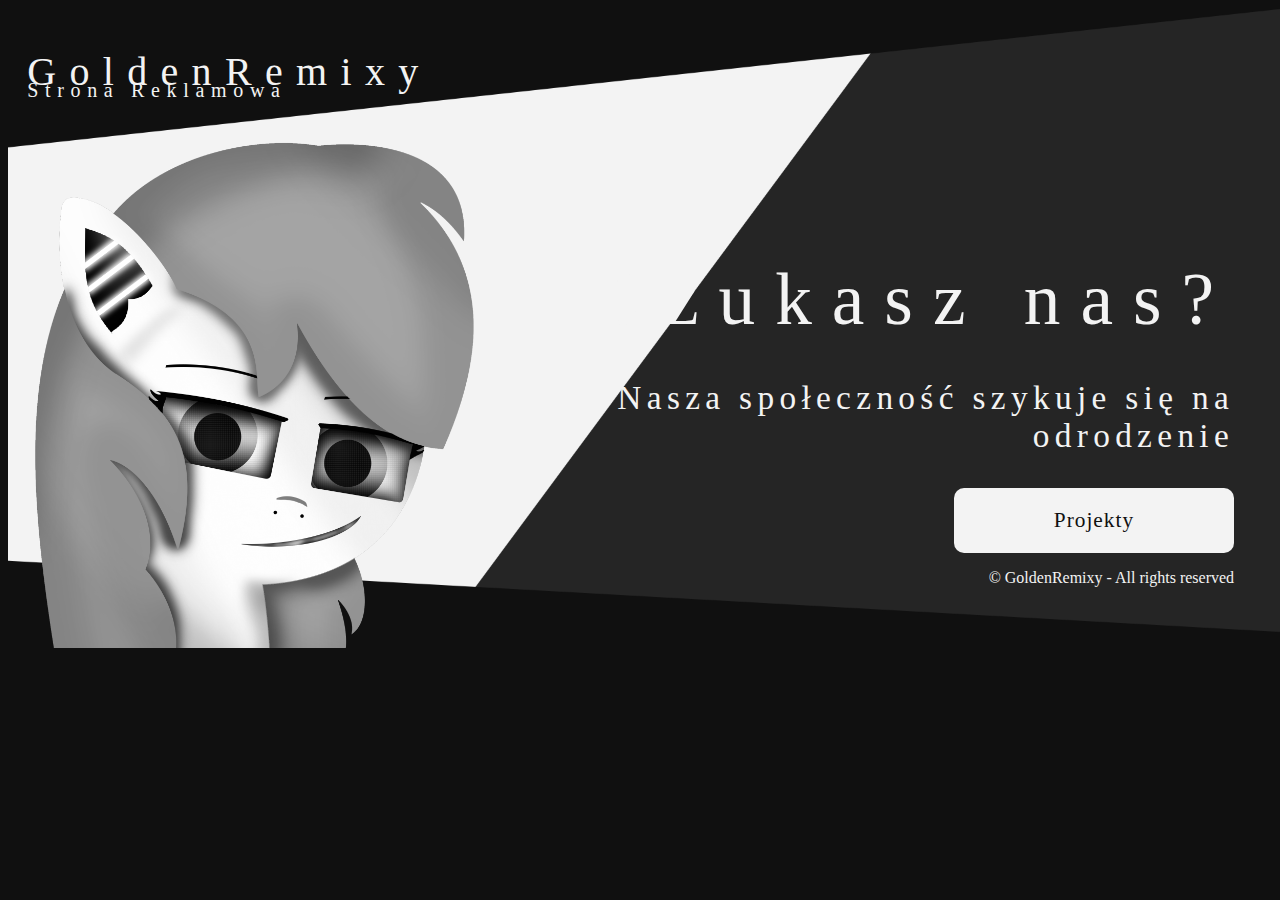
<file: index.html>
<!DOCTYPE html>
<html>
    <head>
        <title> GoldenRemixy </title>
        <link rel="icon" href="images/icon.png">
        <link rel="stylesheet" href="pages\styles\index.css">
        <meta charset="utf-8">
    </head>

    <body>
        <div id="top">
            <p class="logo"> GoldenRemixy </p>
            <p class="podlogo"> Strona Reklamowa </p>
        </div>

        <div id="center">
            <img class="backgrounds_bg1" src="pages\images\bg1.png">
            <img class="reflectance_mascot" src="pages\images\icon.png">
        </div>


        <div id="right">
            <p class="logo2"> Szukasz nas? </p>
            <p class="podlogo2">
                 Nasza społeczność szykuje się na <br> 
                 odrodzenie 
            </p>
            <div> 
                <a href="pages\projekty.html" class="button">  Projekty </a> 
                <p> © GoldenRemixy - All rights reserved </p>
            </div>
        </div>
    </body>
</html>
</file>
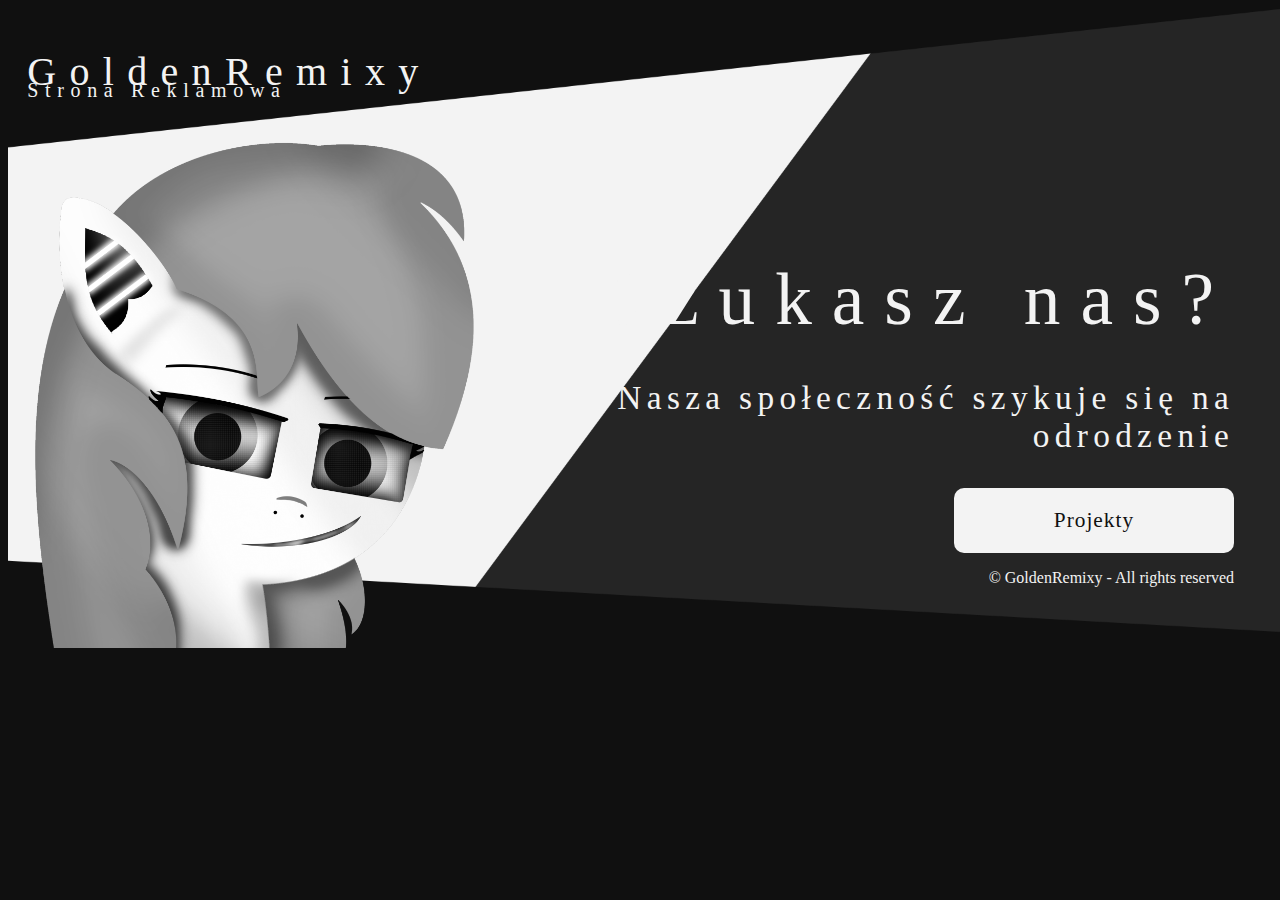
<file: pages/index.html>
<!DOCTYPE html>
<html>
    <head>
        <title> GoldenRemixy </title>
        <link rel="icon" href="images/icon.png">
        <link rel="stylesheet" href="styles\index.css">
        <meta charset="utf-8">
    </head>

    <body>
        <div id="top">
            <p class="logo"> GoldenRemixy </p>
            <p class="podlogo"> Strona Reklamowa </p>
        </div>

        <div id="center">
            <img class="backgrounds_bg1" src="images\bg1.png">
            <img class="reflectance_mascot" src="images\icon.png">
        </div>


        <div id="right">
            <p class="logo2"> Szukasz nas? </p>
            <p class="podlogo2">
                 Nasza społeczność szykuje się na <br> 
                 odrodzenie 
            </p>
            <div> 
                <a href="projekty.html" class="button">  Projekty </a> 
                <p> © GoldenRemixy - All rights reserved </p>
            </div>
        </div>
    </body>
</html>
</file>
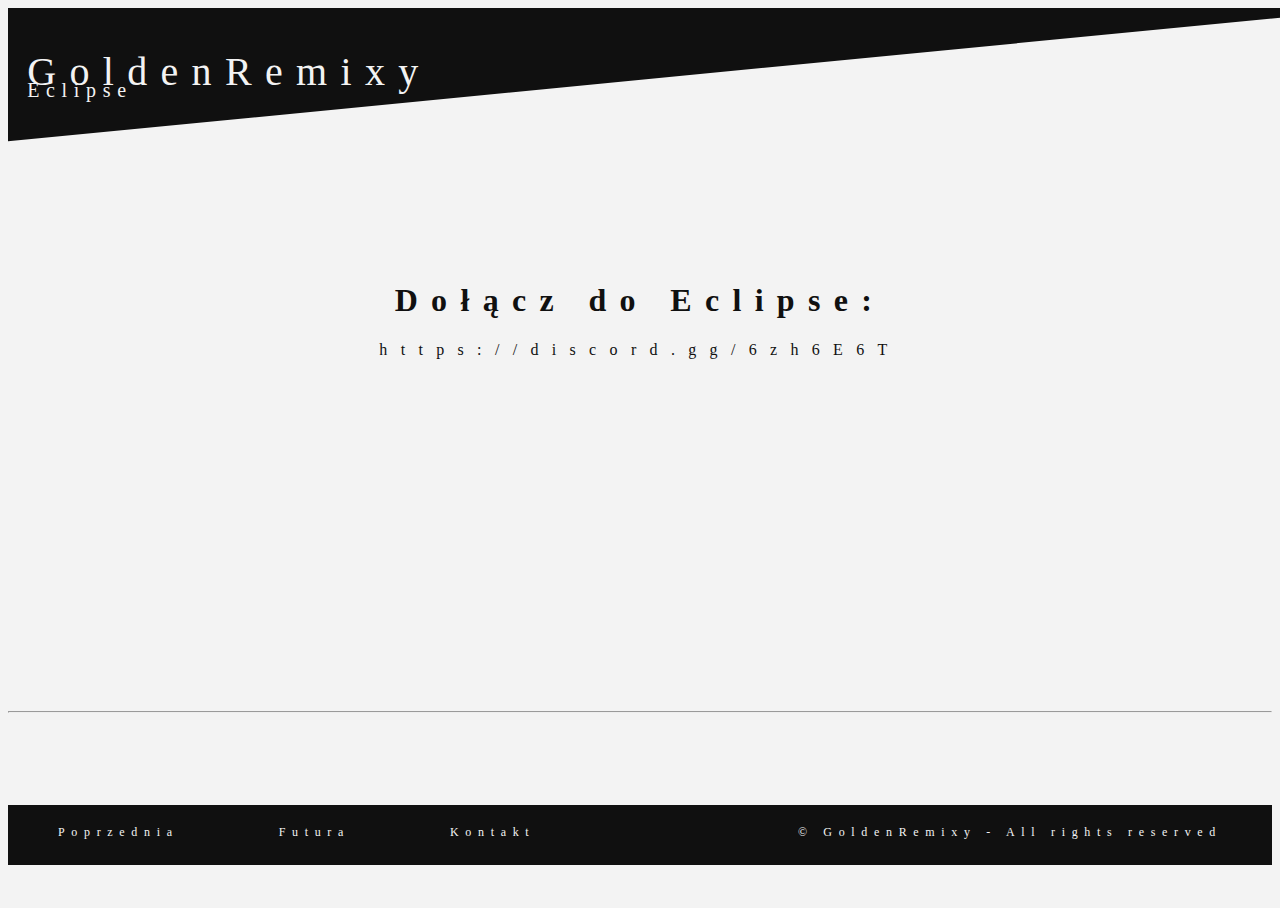
<file: pages/eclipse.html>
<html>
    <head>
        <title> GoldenRemixy - Eclipse </title>
        <meta charset="utf-8">
        <link rel="icon" href="images\icon.png">
        <link rel="stylesheet" href="styles\eclipse.css">
    </head>

    <body>
        <div id="panele_gorny">
            <a href="index.html"> <p class="logo"> GoldenRemixy </p> </a>
            <p class="podlogo"> Eclipse </p>
            <svg viewBox="0 0 1440 320"> <path fill="#101010" d="M0, 150L 1440, 10L 1440, 0L 0, 0Z"> </path> </svg>
        </div>

        <center>
            <div id="panele_wyzszy">
                <h1 class="tekst1">
                    Dołącz do Eclipse:
                </h1>
                <p class="tekst2">
                    https://discord.gg/6zh6E6T
                </p>
            </div>
        </center>

        <hr>

        <br> <br> <br> <br>

        <div id="stopka">
            <div id="button">
                <a href="projekty.html" class="wybieracz"> Poprzednia <a>
            </div>
            <div id="button">
                <a href="futura.html" class="wybieracz"> Futura <a>
            </div>
            <div id="button">
                <a href="kontakt.html" class="wybieracz"> Kontakt </a> 
            </div>
            <p class="kopia"> © GoldenRemixy - All rights reserved </p>
        </div>
    </body>
</html>
</file>
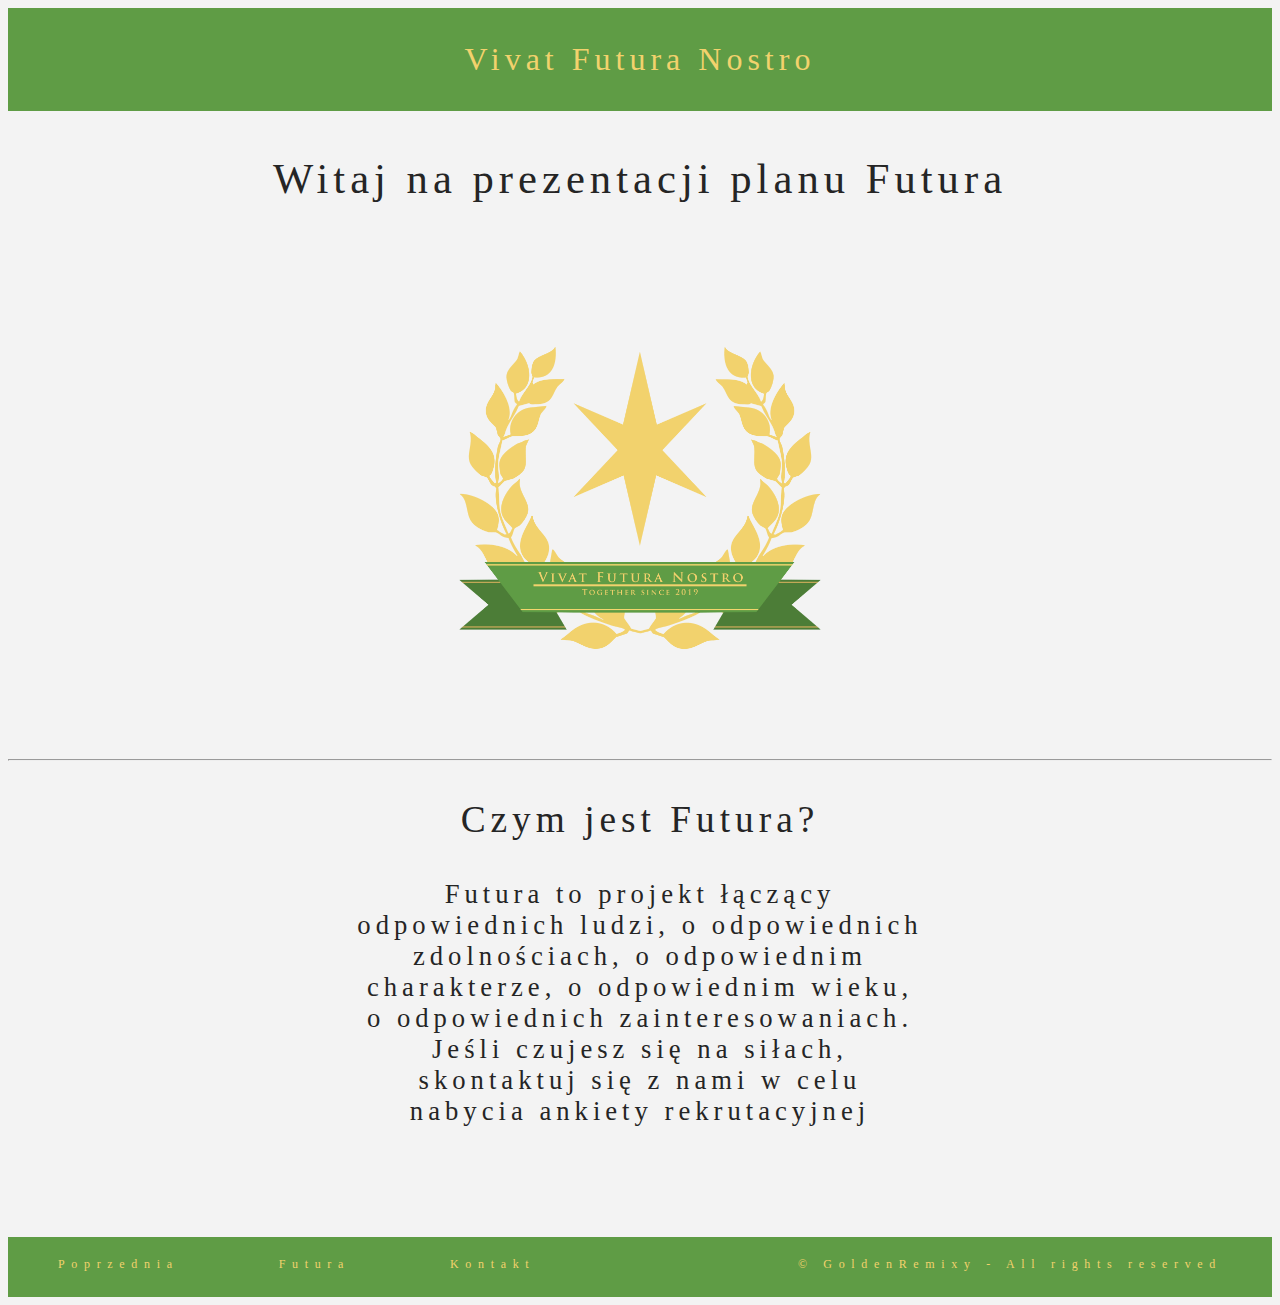
<file: pages/futura.html>
<html>
    <head>
        <title> GoldenRemixy - Futura </title>
        <meta charset="utf-8">
        <link rel="stylesheet" href="styles\futura.css">
        <link rel="icon" href="images\futuraicon.png">
    </head>

    <body>
        <div id="panele_gorny">
            <p class="logo"> Vivat Futura Nostro </p>
        </div>

        <div id="panele_wyzszy">
            <p class="tekst1"> Witaj na prezentacji planu Futura </p>
            <center> <img src="images\futuraicon.png"> </center>
        </div>
        <hr>
        <center>
        <div id="panele_nizszy">
            
            <p class="tekst2"> Czym jest Futura? </p>

            
            <p class="tekst3"> 
                Futura to projekt łączący odpowiednich ludzi, o odpowiednich zdolnościach, o odpowiednim charakterze,
                o odpowiednim wieku, o odpowiednich zainteresowaniach. Jeśli czujesz się na siłach, skontaktuj się z nami
                w celu nabycia ankiety rekrutacyjnej
            </p>
        </div>
    </center> 
    <br> <br> <br> <br>
    
    <div id="stopka">
        <div id="button">
            <a href="projekty.html" class="wybieracz"> Poprzednia <a>
        </div>
        <div id="button">
            <a href="futura.html" class="wybieracz"> Futura <a>
        </div>
        <div id="button">
            <a href="kontakt.html" class="wybieracz"> Kontakt </a> 
        </div>
        <p class="kopia"> © GoldenRemixy - All rights reserved </p>
    </div>

    </body>
</html>
</file>
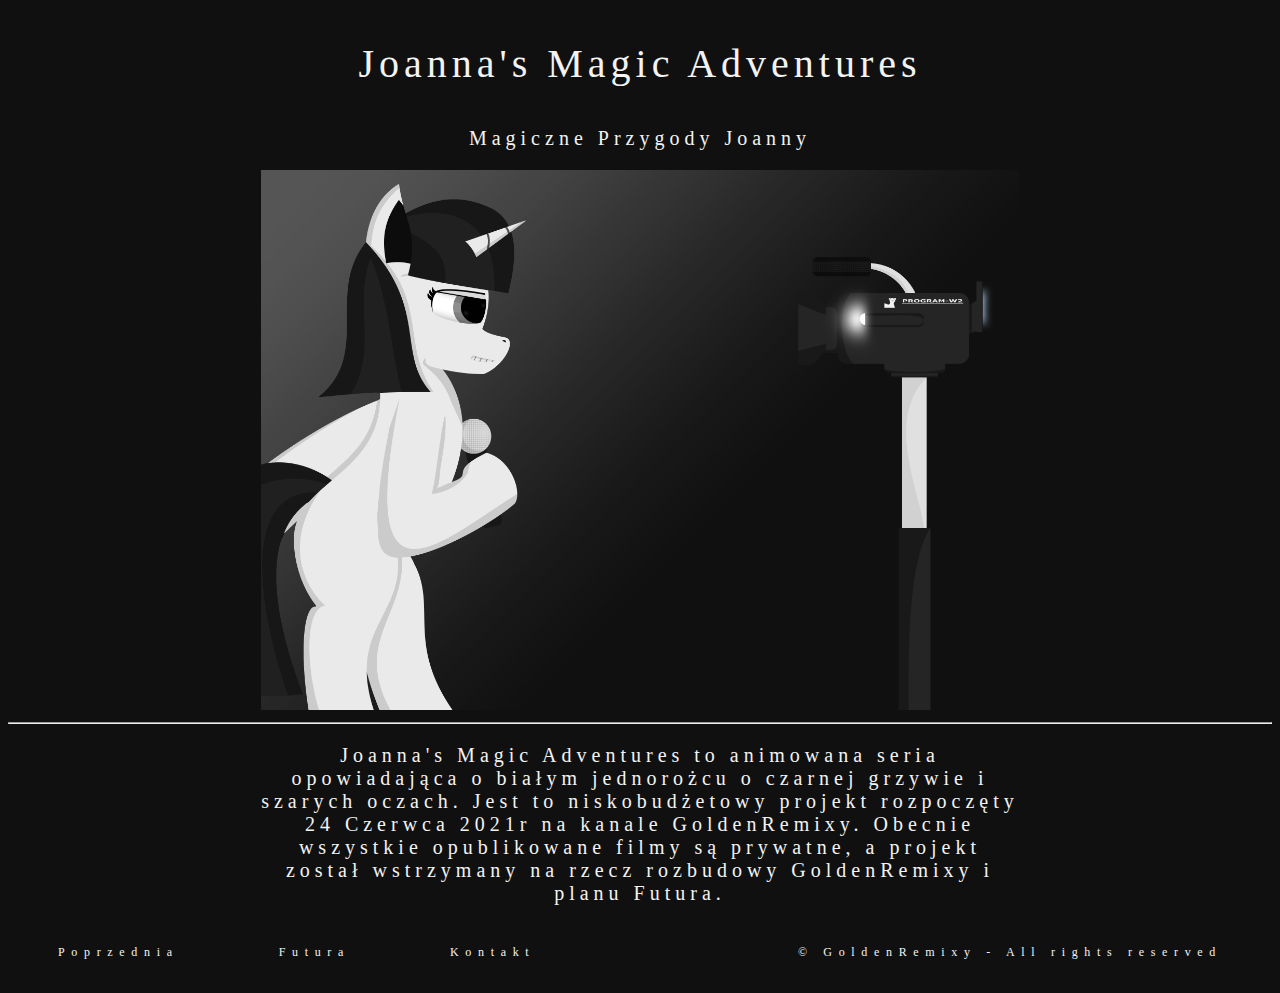
<file: pages/joanna.html>
<!DOCTYPE html>
<html>
    <head>
        <title> GoldenRemixy - JMA </title>
        <meta charset="utf-8">
        <link rel="stylesheet" href="styles\joanna.css">
        <link rel="icon" href="images\icona.png">
    </head>

    <body>
        <div id="baner">
            <p class="title"> Joanna's Magic Adventures </p>
            <p class="undertitle"> Magiczne Przygody Joanny </p>
            <center> <img src="images\A199.png" class="baner"> </center>
            <hr>
        </div>

        <center>
        <div id="opis">
            
            <p class="opis">
                Joanna's Magic Adventures to animowana seria opowiadająca o białym jednorożcu
                o czarnej grzywie i szarych oczach. Jest to niskobudżetowy projekt rozpoczęty 24 Czerwca 2021r na
                kanale GoldenRemixy. Obecnie wszystkie opublikowane filmy są prywatne, a projekt został wstrzymany
                na rzecz rozbudowy GoldenRemixy i planu Futura.
            </p>
            
        </div>
        </center>

        <div id="stopka">
            <div id="button">
                <a href="projekty.html" class="wybieracz"> Poprzednia <a>
            </div>
            <div id="button">
                <a href="futura.html" class="wybieracz"> Futura <a>
            </div>
            <div id="button">
                <a href="kontakt.html" class="wybieracz"> Kontakt </a> 
            </div>
            <p class="kopia"> © GoldenRemixy - All rights reserved </p>
        </div>
    </body>
</html>
</file>
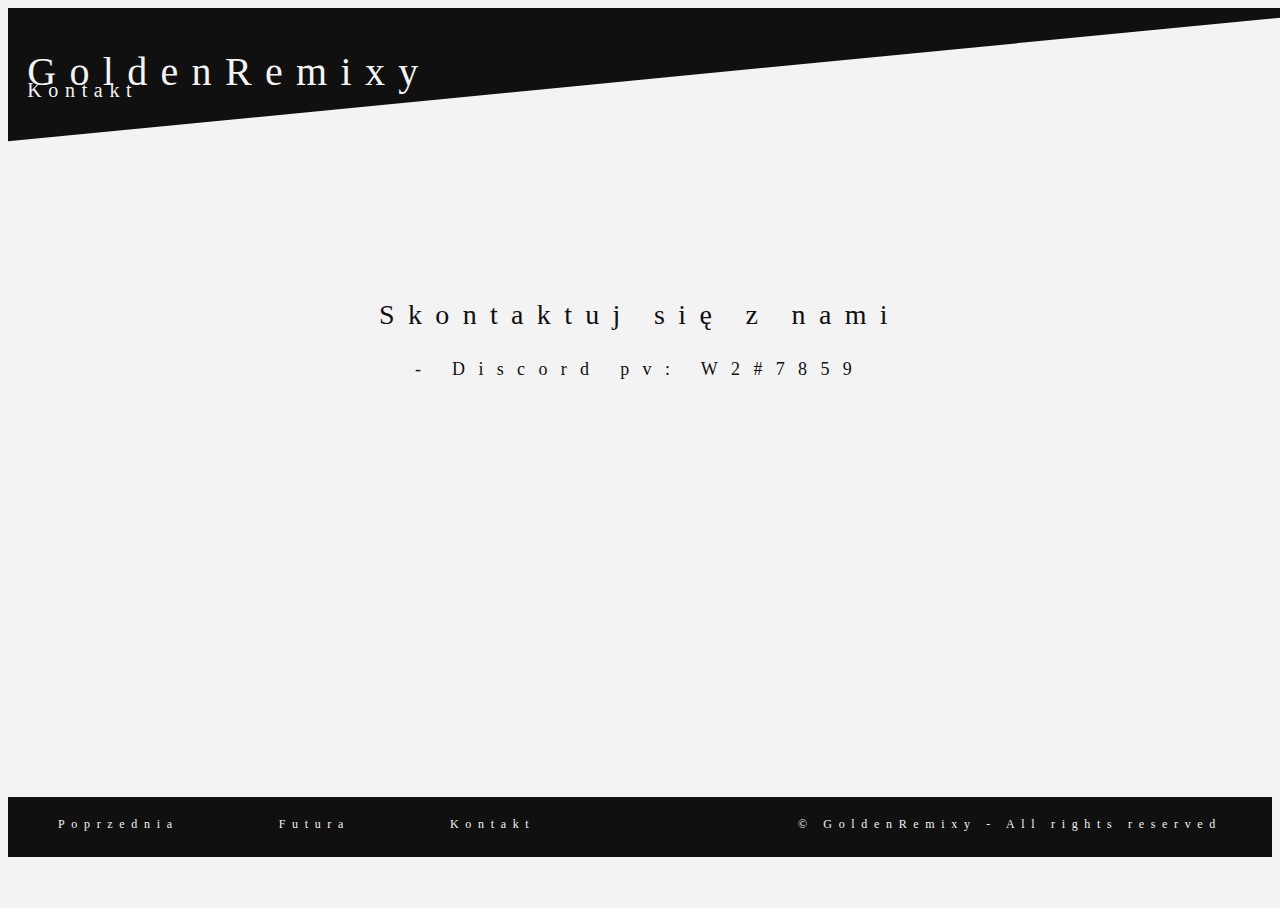
<file: pages/kontakt.html>
<html>
    <head>
        <title> GoldenRemixy - Kontakt </title>
        <link rel="stylesheet" href="styles\kontakt.css">
        <link rel="icon" href="images\icon.png">
        <meta charset="utf-8">

    </head>

    <body> 
        <div id="panele_gorny">
            <a href="index.html"> <p class="logo"> GoldenRemixy </p> </a>
            <p class="podlogo"> Kontakt </p>
            <svg viewBox="0 0 1440 320"> <path fill="#101010" d="M0, 150L 1440, 10L 1440, 0L 0, 0Z"> </path> </svg>
        </div>
        <hr>
        <div id="panele_srodek">
            <p class="text1"> Skontaktuj się z nami </p>
            <p class="kontakt"> - Discord pv: W2#7859 </p>
        </div>

        <br> <br> <br> <br> 

        <div id="stopka">
            <div id="button">
                <a href="projekty.html" class="wybieracz"> Poprzednia <a>
            </div>
            <div id="button">
                <a href="futura.html" class="wybieracz"> Futura <a>
            </div>
            <div id="button">
                <a href="kontakt.html" class="wybieracz"> Kontakt </a> 
            </div>
            <p class="kopia"> © GoldenRemixy - All rights reserved </p>
        </div>
    </body>
</html>
</file>
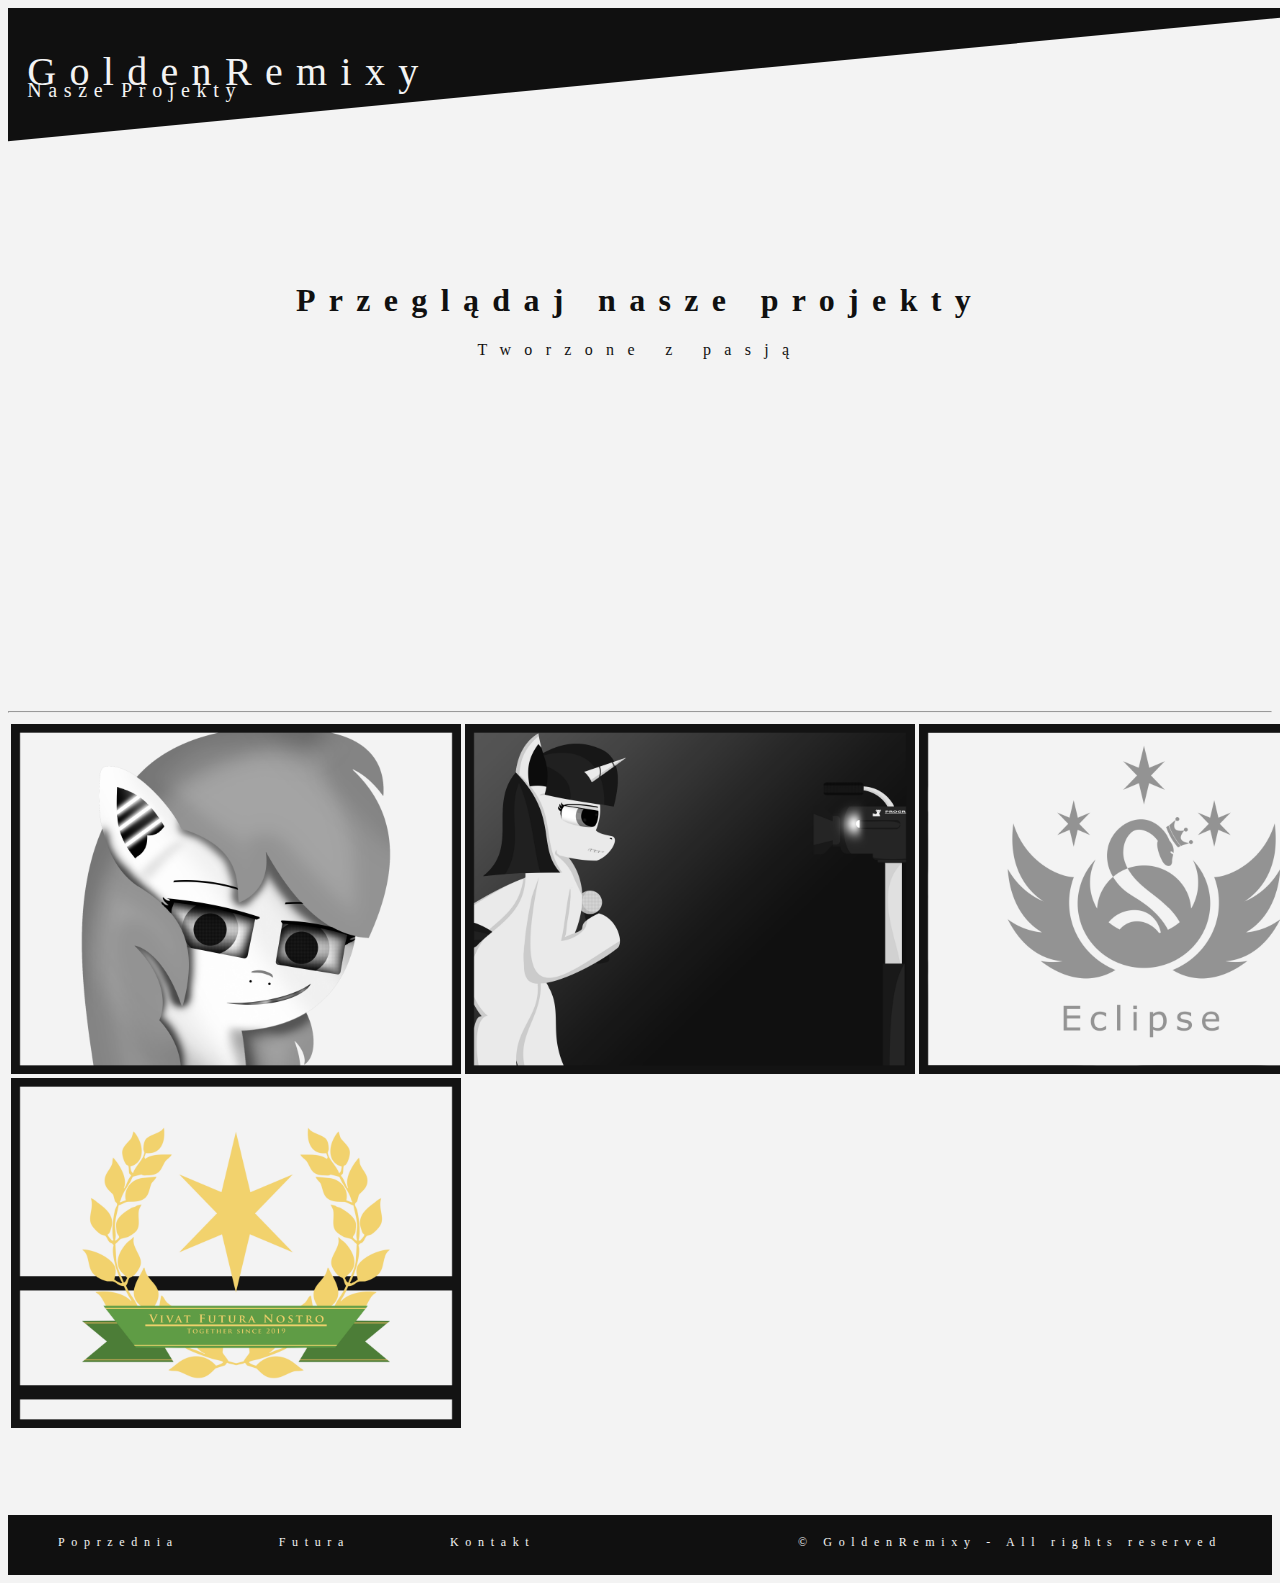
<file: pages/projekty.html>
<html>
    <head>
        <title> GoldenRemixy - Projekty </title>
        <meta charset="utf-8">
        <link rel="icon" href="images\icon.png">
        <link rel="stylesheet" href="styles\projekty.css">
    </head>

    <body>
        <div id="panele_gorny">
            <a href="index.html"> <p class="logo"> GoldenRemixy </p> </a>
            <p class="podlogo"> Nasze Projekty </p>
            <svg viewBox="0 0 1440 320"> <path fill="#101010" d="M0, 150L 1440, 10L 1440, 0L 0, 0Z"> </path> </svg>
        </div>

        <center>
            <div id="panele_wyzszy">
                <h1 class="tekst1">
                    Przeglądaj nasze projekty
                </h1>
                <p class="tekst2">
                    Tworzone z pasją
                </p>
            </div>
        </center>

        <hr>

        <center>
            <table>
                <tr>
                    <td class="fade">
                        <a href="https://www.youtube.com/channel/UCB-nUdXZ1xMqjReKayd3fuw"> <img class="image" src="images\goldenremixy.png"> </a>
                    </td>

                    <td class="fade2">
                        <a href="joanna.html"> <img class="image" src="images\Joannasmagicadventures.png"> </a>
                    </td>

                    <td class="fade3">
                        <a href="eclipse.html"> <img class="image" src="images\eclipselogoofficial.png"> </a>
                    </td>
                </tr>

                <tr>
                    <td class="fade4">
                        <a href="futura.html"> <img class="image" src="images\futura.png"> </a>
                    </td>
                </tr>
            </table>
        </center>
        <br> <br> <br> <br>

        <div id="stopka">
            <div id="button">
                <a href="index.html" class="wybieracz"> Poprzednia <a>
            </div>
            <div id="button">
                <a href="futura.html" class="wybieracz"> Futura <a>
            </div>
            <div id="button">
                <a href="kontakt.html" class="wybieracz"> Kontakt </a> 
            </div>
            <p class="kopia"> © GoldenRemixy - All rights reserved </p>
        </div>
    </body>
</html>
</file>
